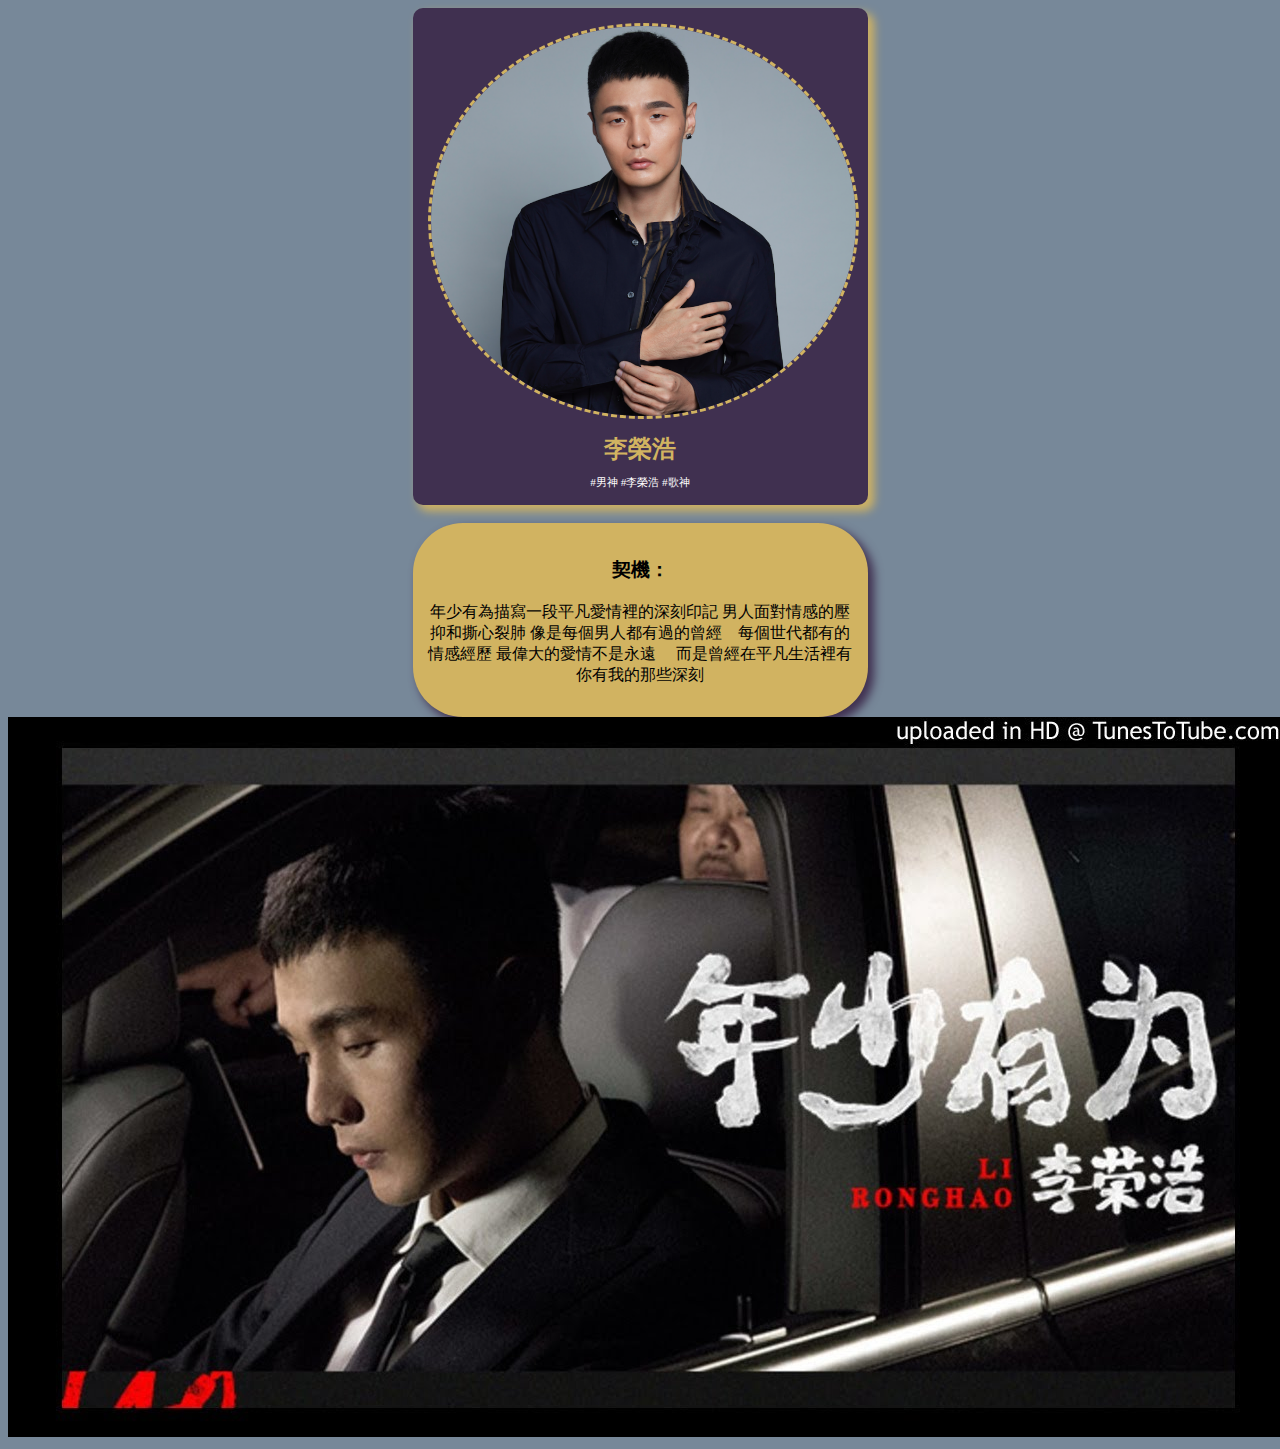
<file: 3小隊/年少有為/index.html>
<!DOCTYPE html>
<html>
<head>
	<title></title>
	<link rel="stylesheet" type="text/css" href="css_demo.css">
	<meta name="viewport" content="width=device-width, initial-scale=1">
</head>
<body>
<style>
body {
  background-color: #778899;
}
</style>
	<div class="card">
	  	<div class="pic">
	    	<img src="111.png" alt="">
	  	</div>
	  	<div class="title">李榮浩</div>
	  	
	  	<div class="description">#男神 #李榮浩 #歌神</div>
	  	
	</div>
	<br>
	<div class="info">
	  	<h3>契機：</h3>
	
			<p>年少有為描寫一段平凡愛情裡的深刻印記
男人面對情感的壓抑和撕心裂肺

像是每個男人都有過的曾經　每個世代都有的情感經歷
最偉大的愛情不是永遠　
而是曾經在平凡生活裡有你有我的那些深刻</p>
			
		
	</div>
	<center>
<a href="https://www.youtube.com/watch?v=Dnj5Tcpev0Q"><img src="123.jpg"></a>
</center>
<body {
  background-color: #778899;
}>
</body>
</html>
</file>
<file: 3小隊/年少有為/css_demo.css>
div.pic > img {
  border-radius: 50%;
  border-style: dashed;
  border-color: #d1b361;
  margin: 0 auto;
  max-width: 100%;
}

div.title {
  font-weight: 600;
  font-size: 1.5em;
  margin: 10px 0;
  color: #d1b361;

}

div.subtitle{
  font-weight: 400;
  color: white;
}

div.description {
  font-weight: 200;
  font-size: 0.7em;
  color: white;
}

ul.links {
   padding: 0;
}

ul.links > a > li {
  display: inline-block;
  transform: skew(-15deg);
  box-sizing: border-box;
  min-width: 7em;
  margin:5px;
  padding: 5px 10px;
  border-radius: 3px;
  background-color: rgb(177, 196, 215);
  transition: background-color 300ms;
}

ul.links > a > li {
  text-decoration: none;
  color: #FFF;
}

ul.links > a > li:hover {
  background-color: rgb(55, 96, 138);
}

ol li {
  list-style-type: upper-roman;
}

ul li {
  color: #FFF;
}

ul {
  list-style-image: url('img/star.png');
}

div.card {
  background-color: #403050;
  text-align: center;
  padding: 15px;
  border-radius: 10px;
  box-shadow: 5.5px 5.5px 10px #d1b361;
  max-width: 425px;
  margin: 0 auto;
}

div.info {
  background-color: #d1b361;
  text-align: center;
  padding: 15px;
  border-radius: 50px;
  box-shadow: 5.5px 5.5px 10px #403050;
  max-width: 425px;
  margin: 0 auto;
}
</file>
